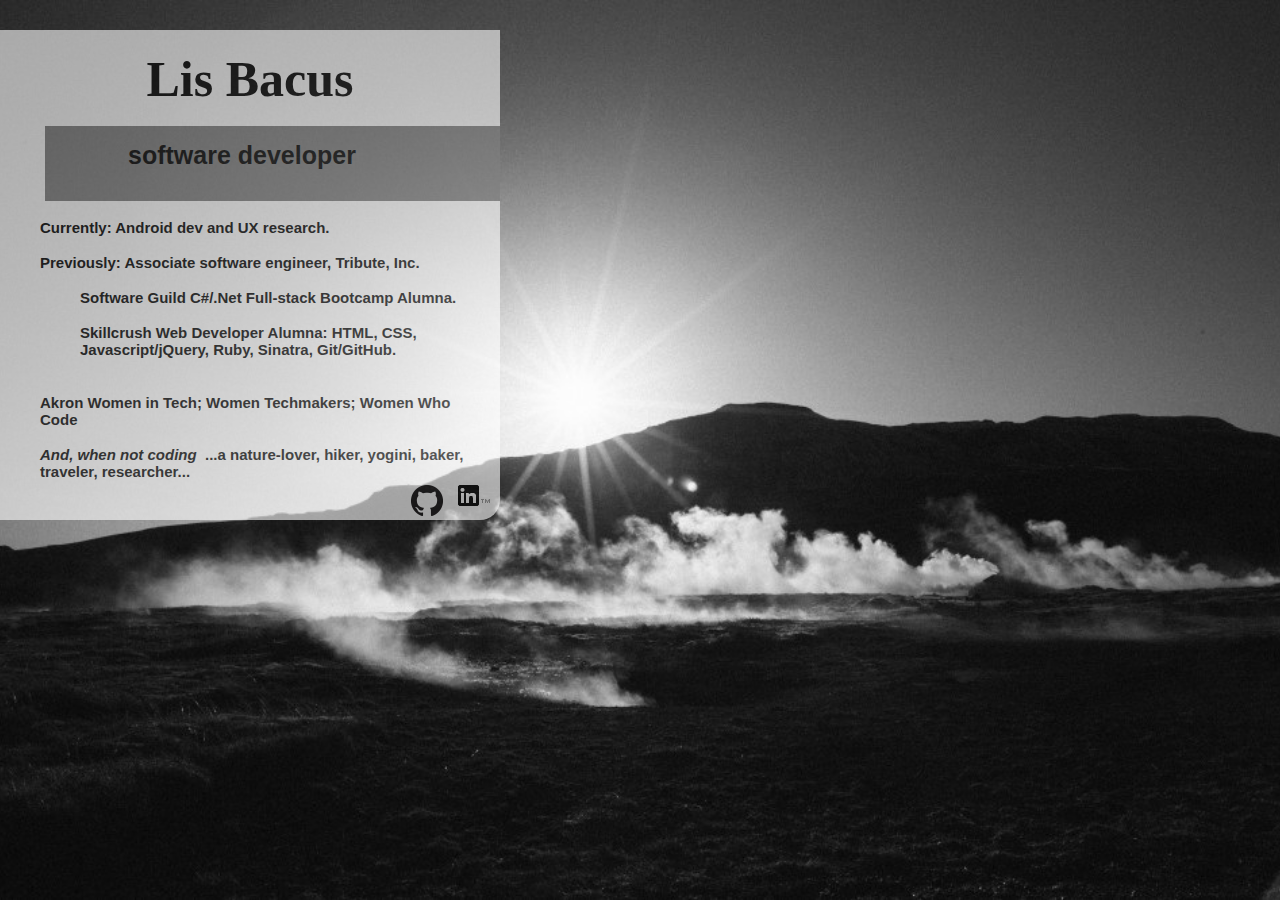
<file: index.html>
<!doctype html>
<head>
  <meta charset="utf-8">
  <title>About Me</title>
  <link rel="stylesheet" href="style.css">
</head>
<body>
<div class="container1">
	<h1>Lis Bacus</h1>

<br>
<h3 class="boxtext">software developer</h3>

<br>
		<p>Currently: Android dev and UX research.</p>
<br>
		<p>Previously: Associate software engineer, Tribute, Inc.</p>
<br>
		<p class="new_indent">Software Guild C#/.Net Full-stack Bootcamp Alumna.</p>
<br>
		<p class="new_indent">Skillcrush Web Developer Alumna:  HTML, CSS, Javascript/jQuery, Ruby, Sinatra, Git/GitHub.</p>
<br>
<br>
		<p>Akron Women in Tech; Women Techmakers; Women Who Code</p>
<br>
		<p><span>And, when not coding</span> &nbsp...a nature-lover, hiker, yogini, baker, traveler, researcher... </p>
		<div class="links"><a href="https://www.linkedin.com/in/elisabethabacus"><img src="images/In-Black-21px-TM.png"</a>
		<a href="https://github.com/eab70"><img src="images/githubaboutme.png"></a>
		<div class="clear"></div>
		</div>
</div>
</body>
</html>
</file>
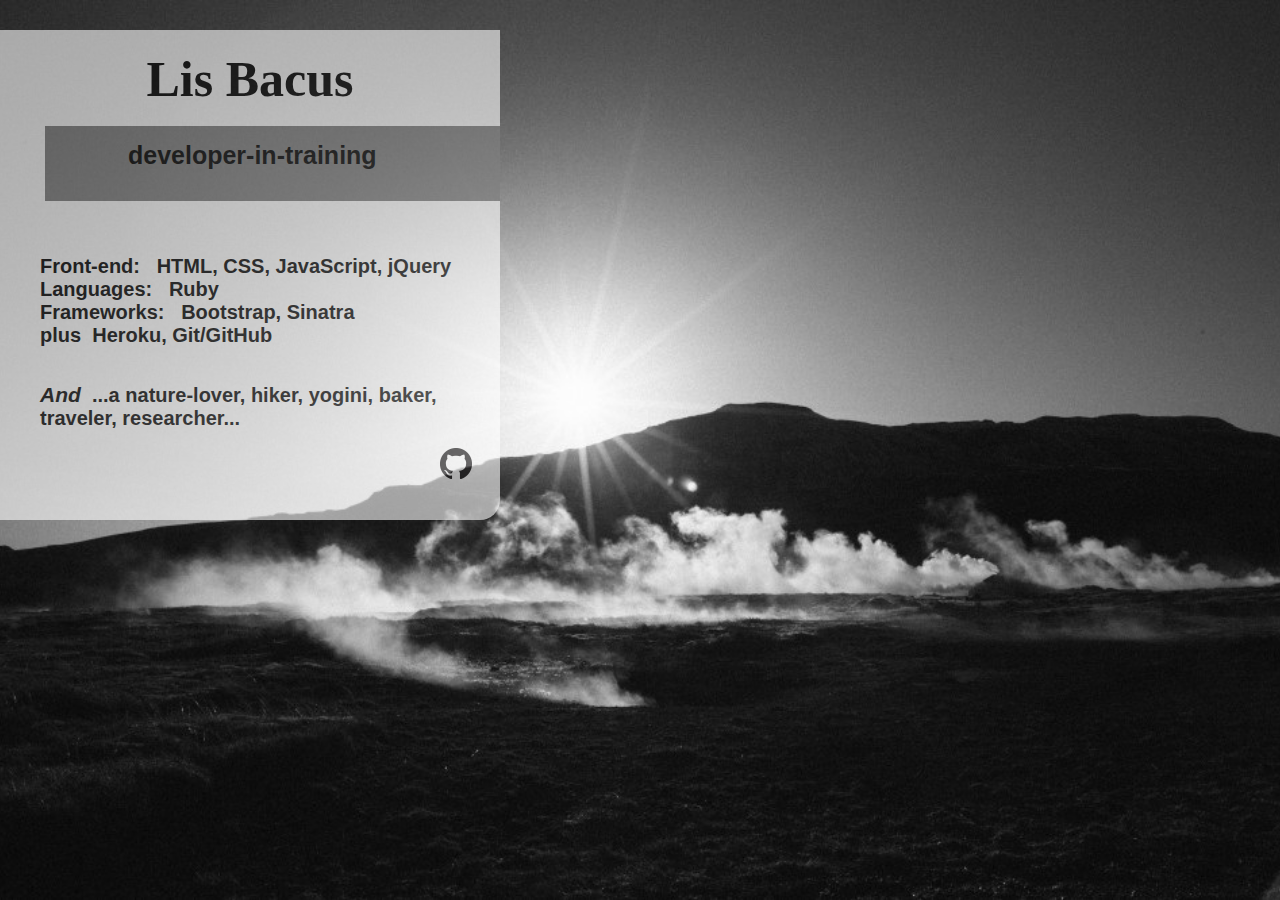
<file: aboutmeindex.html>
<!doctype html>
<head>
  <meta charset="utf-8">
  <title>About Me</title>
  <link rel="stylesheet" href="aboutmestyle.css">
</head>
<body>
	<div class="container1">
	<h1>Lis Bacus</h1>

<br>
	<h3 class="boxtext">developer-in-training</h3>
	
	
<br>
<br>
<br>
		<p>Front-end: &nbsp HTML, CSS, JavaScript, jQuery</p>
		<p>Languages: &nbsp Ruby</p> 
		<p>Frameworks: &nbsp Bootstrap, Sinatra</p> 
		<p>plus&nbsp Heroku, Git/GitHub</p>
<br>
<br>
		<p><span>And</span> &nbsp...a nature-lover, hiker, yogini, baker, traveler, researcher...</p>
		
<br>
<a href="https://github.com/eab70"><img src="images/githubaboutme.png"></a>
		
</div>
   
</body>
</html>
</file>
<file: style.css>
/* Cross Browser Compatability CSS */
/**
 * html5doctor.com Reset Stylesheet (Eric Meyer's Reset Reloaded + HTML5 baseline)
 * v1.6.1 2010-09-17 | Authors: Eric Meyer & Richard Clark
 * html5doctor.com/html-5-reset-stylesheet/
 */

html, body, div, span, object, iframe,
h1, h2, h3, h4, h5, h6, p, blockquote, pre,
abbr, address, cite, code, del, dfn, em, img, ins, kbd, q, samp,
small, strong, sub, sup, var, b, i, dl, dt, dd, ol, ul, li,
fieldset, form, label, legend,
table, caption, tbody, tfoot, thead, tr, th, td,
article, aside, canvas, details, figcaption, figure,
footer, header, hgroup, menu, nav, section, summary,
time, mark, audio, video {
  margin: 0;
  padding: 0;
  border: 0;
  font-size: 100%;
  font: inherit;
  vertical-align: baseline;
}

article, aside, details, figcaption, figure,
footer, header, hgroup, menu, nav, section {
  display: block;
}

blockquote, q { quotes: none; }

blockquote:before, blockquote:after,
q:before, q:after { content: ""; content: none; }

ins { background-color: #ff9; color: #000; text-decoration: none; }

mark { background-color: #ff9; color: #000; font-style: italic; font-weight: bold; }

del { text-decoration: line-through; }

abbr[title], dfn[title] { border-bottom: 1px dotted; cursor: help; }

table { border-collapse: collapse; border-spacing: 0; }

hr { display: block; height: 1px; border: 0; border-top: 1px solid #ccc; margin: 1em 0; padding: 0; }

input, select { vertical-align: middle; }


body {
	background-image: url("images/sunset1732daboutme.jpg");
	background-position: center;
	background-attachment: fixed;
	background-size: cover;
	}
h1 {
	font-family: Georgia;
	font-size: 50px;
	font-weight: 800;
	text-align: center;
	padding-top: 20px;
	
}
.boxtext {
	font-family: sans-serif;
	font-size: 25px;
	font-weight: 600;
	text-indent: 83px;
	width: 455px;
	height: 60px;
	background: gray;
	margin-left: 45px;
	padding-top: 15px;
}

.container1 {
	background: #ffffff;
	opacity: 0.6;
	margin-top: 30px;
	width: 500px;
	height: 490px;
	border-radius: 0 0 20px 0;
}

p {
	margin-left: 40px;
	margin-right: 20px;
	font-family: sans-serif;
	font-size: 15px;
	font-weight: 550;
}

p.new_indent {
	margin-left: 80px;
	margin-right: 20px;
	font-family: sans-serif;
	font-size: 15px;
	font-weight: 550;
}

span {
	font-style: italic;
	font-size: 15px;
}

div.links {
  vertical-align: bottom;
}

div.links img {
  display: block;
  float: right;
  padding-right: 5px;
  margin: 5px;
  vertical-align: bottom;
}

div.clear {
  clear: both;
  height: 0;
  width: 0;
  font-size: 1px;
  line-height: 0;
}
</file>
<file: aboutmestyle.css>
/* Cross Browser Compatability CSS */
/**
 * html5doctor.com Reset Stylesheet (Eric Meyer's Reset Reloaded + HTML5 baseline)
 * v1.6.1 2010-09-17 | Authors: Eric Meyer & Richard Clark
 * html5doctor.com/html-5-reset-stylesheet/
 */

html, body, div, span, object, iframe,
h1, h2, h3, h4, h5, h6, p, blockquote, pre,
abbr, address, cite, code, del, dfn, em, img, ins, kbd, q, samp,
small, strong, sub, sup, var, b, i, dl, dt, dd, ol, ul, li,
fieldset, form, label, legend,
table, caption, tbody, tfoot, thead, tr, th, td,
article, aside, canvas, details, figcaption, figure,
footer, header, hgroup, menu, nav, section, summary,
time, mark, audio, video {
  margin: 0;
  padding: 0;
  border: 0;
  font-size: 100%;
  font: inherit;
  vertical-align: baseline;
}

article, aside, details, figcaption, figure,
footer, header, hgroup, menu, nav, section {
  display: block;
}

blockquote, q { quotes: none; }

blockquote:before, blockquote:after,
q:before, q:after { content: ""; content: none; }

ins { background-color: #ff9; color: #000; text-decoration: none; }

mark { background-color: #ff9; color: #000; font-style: italic; font-weight: bold; }

del { text-decoration: line-through; }

abbr[title], dfn[title] { border-bottom: 1px dotted; cursor: help; }

table { border-collapse: collapse; border-spacing: 0; }

hr { display: block; height: 1px; border: 0; border-top: 1px solid #ccc; margin: 1em 0; padding: 0; }

input, select { vertical-align: middle; }



body {
	background-image: url("images/sunset1732daboutme.jpg");
	background-position: center;
	background-attachment: fixed;
	background-size: cover;
	}
h1 {
	font-family: Georgia;
	font-size: 50px;
	font-weight: 800;
	text-align: center;
	padding-top: 20px;
	
}
.boxtext {
	font-family: sans-serif;
	font-size: 25px;
	font-weight: 600;
	text-indent: 83px;
	width: 455px;
	height: 60px;
	background: gray;
	margin-left: 45px;
	padding-top: 15px;
}

.container1 {
	background: #ffffff;
	opacity: 0.6;
	margin-top: 30px;
	width: 500px;
	height: 490px;
	border-radius: 0 0 20px 0;
}

p {
	margin-left: 40px;
	margin-right: 20px;
	font-family: sans-serif;
	font-size: 20px;
	font-weight: 550;
}

span {
	font-style: italic;
	font-size: 21px;
}

a {
	margin-left: 440px;
}
</file>
